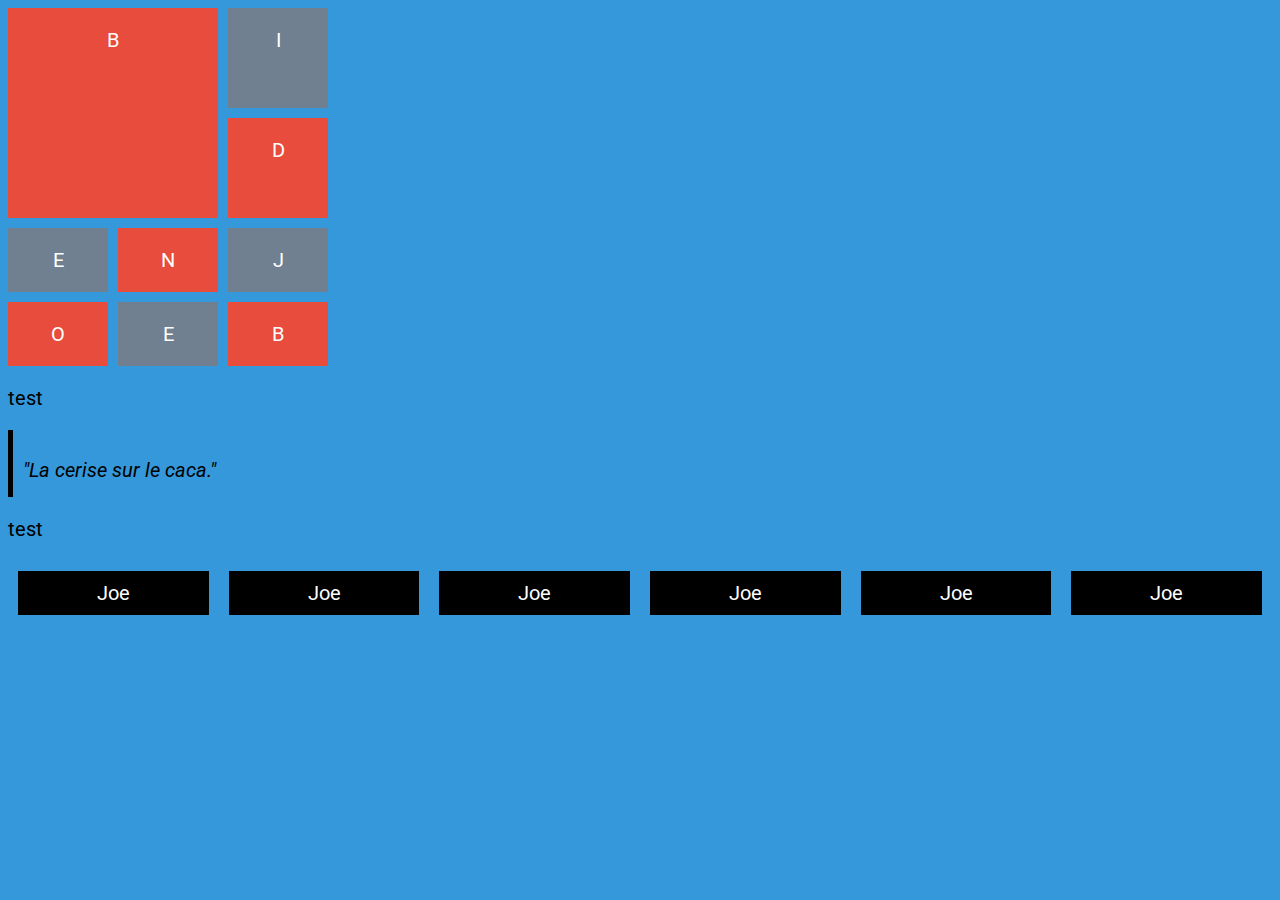
<file: index.html>
<!DOCTYPE html>
<html lang="en">
<head>
    <meta charset="UTF-8">
    <title>Title</title>
    <link rel="stylesheet" href="styles.css">
</head>
<body>
<div class="cardgroup">
    <div class="card">B</div>
    <div class="card">I</div>
    <div class="card">D</div>
    <div class="card">E</div>
    <div class="card">N</div>
    <div class="card">J</div>
    <div class="card">O</div>
    <div class="card">E</div>
    <div class="card">B</div>
</div>
<p>test</p>
<blockquote>"La cerise sur le caca."</blockquote>
<p>test</p>

<div class="container">
    <div class="item">Joe</div>
    <div class="item">Joe</div>
    <div class="item">Joe</div>
    <div class="item">Joe</div>
    <div class="item">Joe</div>
    <div class="item">Joe</div>
</div>
</body>
</html>
</file>
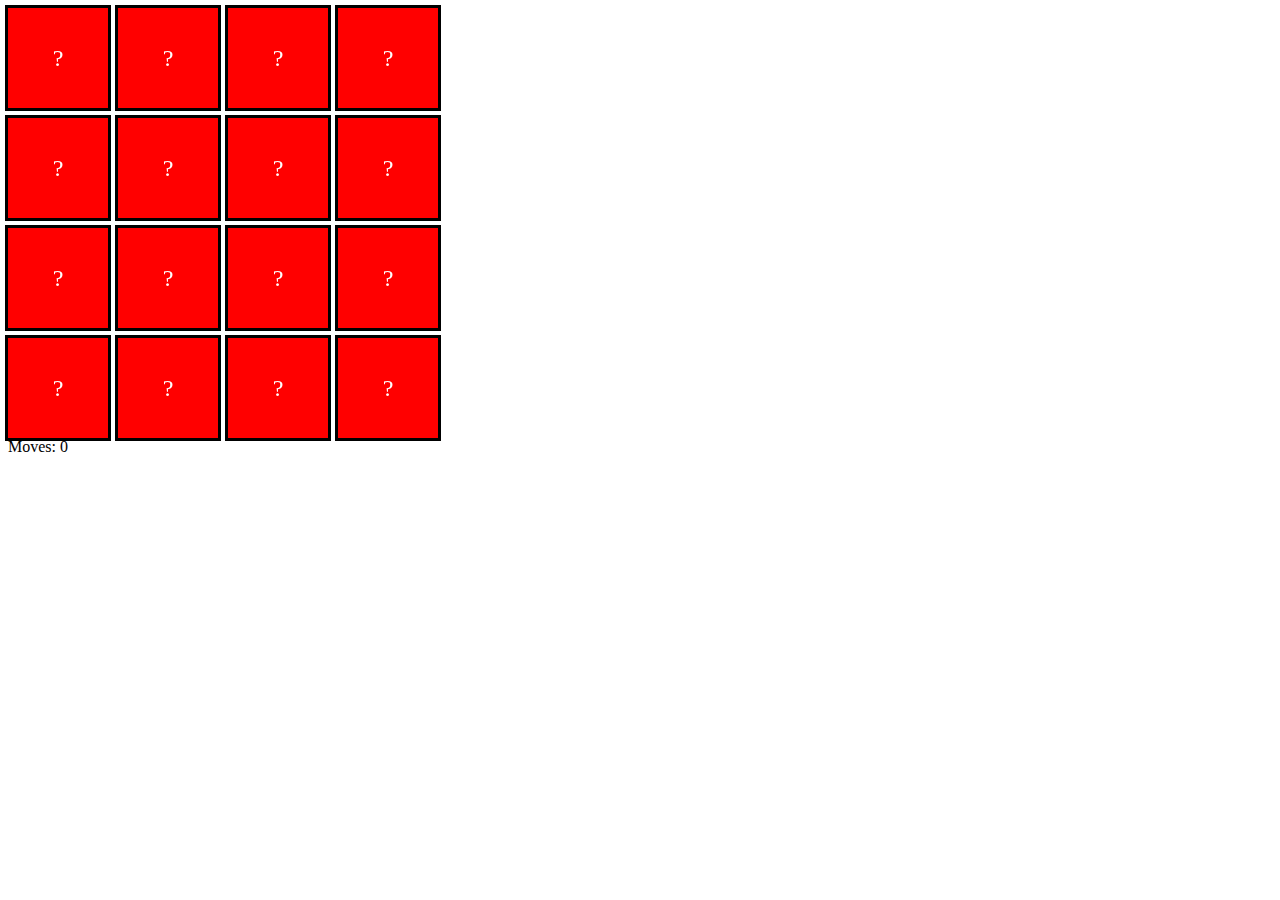
<file: finalGame/home.html>
<!DOCTYPE html>
<html lang="en">
<head>
  <meta charset="UTF-8">
  <title>Memory Card Game</title>
  <link rel="stylesheet" href="home.css">
</head>
<body>
<div id="gameBoard" class="cardcontainer"></div>
<div id="endMessage" class="hidden">Congratulations! You've matched all the cards!</div>
<div>Moves: <span id="moveCount">0</span></div>

<script>
  const cards = [
    'A', 'A', 'K', 'K', 'R', 'R', 'I', 'I', 'M', 'M', 'K', 'K', 'A', 'R', 'R', 'A'
  ];

  let shuffledCards = shuffle(cards);
  let flippedCards = [];
  let matchedCards = 0;
  let moves = 0;

  const gameBoard = document.getElementById('gameBoard');
  const endMessage = document.getElementById('endMessage');
  const moveCount = document.getElementById('moveCount');

  // Create the cards on the board
  shuffledCards.forEach((card, index) => {
    const cardElement = document.createElement('div');
    cardElement.classList.add('card');
    cardElement.setAttribute('data-id', index);

    const cardInner = document.createElement('div');
    cardInner.classList.add('card-inner');

    const cardFront = document.createElement('div');
    cardFront.classList.add('card-face', 'card-front');
    cardFront.innerHTML = '?';

    const cardBack = document.createElement('div');
    cardBack.classList.add('card-face', 'card-back');
    cardBack.innerHTML = card;

    cardInner.appendChild(cardFront);
    cardInner.appendChild(cardBack);
    cardElement.appendChild(cardInner);
    gameBoard.appendChild(cardElement);

    cardElement.addEventListener('click', () => flipCard(cardElement, card));
  });

  // Shuffle function
  function shuffle(array) {
    let shuffled = [...array];
    for (let i = shuffled.length - 1; i > 0; i--) {
      const j = Math.floor(Math.random() * (i + 1));
      [shuffled[i], shuffled[j]] = [shuffled[j], shuffled[i]];
    }
    return shuffled;
  }

  // Flip card function
  function flipCard(cardElement, card) {
    if (flippedCards.length === 2 || cardElement.classList.contains('flip')) return;

    moves++;
    moveCount.textContent = moves;

    cardElement.classList.add('flip');
    flippedCards.push(cardElement);

    if (flippedCards.length === 2) {
      checkForMatch(cardElement);
    }
  }

  // Check for match
  function checkForMatch(cardElement) {
    const [firstCard, secondCard] = flippedCards;

    if (firstCard.querySelector('.card-back').innerHTML === secondCard.querySelector('.card-back').innerHTML) {
      matchedCards += 2;
      flippedCards = [];
      if (matchedCards === cards.length) {
        setTimeout(() => {
          endMessage.classList.remove('hidden');
        }, 500);
      }
    } else {
      setTimeout(() => {
        firstCard.classList.remove('flip');
        secondCard.classList.remove('flip');
        flippedCards = [];
      }, 1000);
    }
  }
</script>
</body>
</html>
</file>
<file: styles.css>
@import url('https://fonts.googleapis.com/css2?family=Roboto:wght@300&display=swap');

body {
    font-family: 'Roboto', sans-serif;
    font-size: var(--font-size);
    background-color: var(--primary-color);
}

:root {
    --primary-color: #3498db;
    --secondary-color: #e74c3c;
    --font-size:20px;
}

@keyframes moveRight {
    0% {
        transform: translateX(0);
    }
    100% {
        transform: translateX(10px);
    }
}

.cardgroup {
    display: grid;
    grid-template-columns: repeat(3, 100px);
    grid-template-rows: repeat(2, 100px);
    grid-gap: 10px;
}

.card {
    background-color: darkgrey;
    padding: 20px;
    color: white;
    text-align: center;
    transition: transform 0.5s ease;
}

.card:first-child {
    grid-column: span 2;
    grid-row: span 2;
}

.card:nth-child(odd) {
    background-color: var(--secondary-color);
}

.card:nth-child(2n) {
    background-color: slategrey;
}

.card:hover {
    transform: scale(1.1);
    cursor: pointer;
    background-color: green;
}

.container {
    display: flex;
    justify-content: space-around;
    flex-wrap: wrap;
}

.item {
    flex: 1 1 auto;
    background-color: black;
    color: white;
    padding: 10px;
    text-align: center;
    margin: 10px;
}

blockquote {
    font-style: italic;
    margin: 20px 0;
    padding: 10px;
    border-left: 5px solid black;
}

blockquote::before {
    content: " ";
    font-size: 2em;
    color: blue;
}

blockquote::after {
    content:" ";
    font-size: 2em;
    color: yellow;
}

@media (max-width: 1024px) {
    .cardgroup {
        grid-template-columns: repeat(3, 1fr);
    }
}

@media (max-width: 768px) {
    .cardgroup {
        grid-template-columns: repeat(2, 1fr);
    }
}

@media (max-width: 480px) {
    .cardgroup {
        grid-template-columns: 1fr;
    }
}
</file>
<file: finalGame/home.css>
.cardcontainer {
    display: grid;
    grid-template-columns: repeat(4, 100px);
    grid-template-rows: repeat(4, 100px);
    grid-gap: 10px;
}

.card {
    perspective: 250px;
}

.card-inner {
    position: relative;
    width: 100%;
    height: 100%;
    transform-style: preserve-3d;
    transition: transform 0.6s;
}

.card.flip .card-inner {
    transform: rotateY(180deg);
}

.card-face {
    position: absolute;
    width: 100%;
    height: 100%;
    backface-visibility: hidden;
    display: flex;
    align-items: center;
    justify-content: center;
    font-size: 24px;
    outline: 3px solid black;
}

.card-front {
    background-color: red;
    color: white;
}

.card-front:hover {
    cursor: pointer;
}

.card-back {
    background-color: #e74c3c;
    color: white;
    transform: rotateY(180deg);
}

.hidden {
    display: none;
}
</file>
